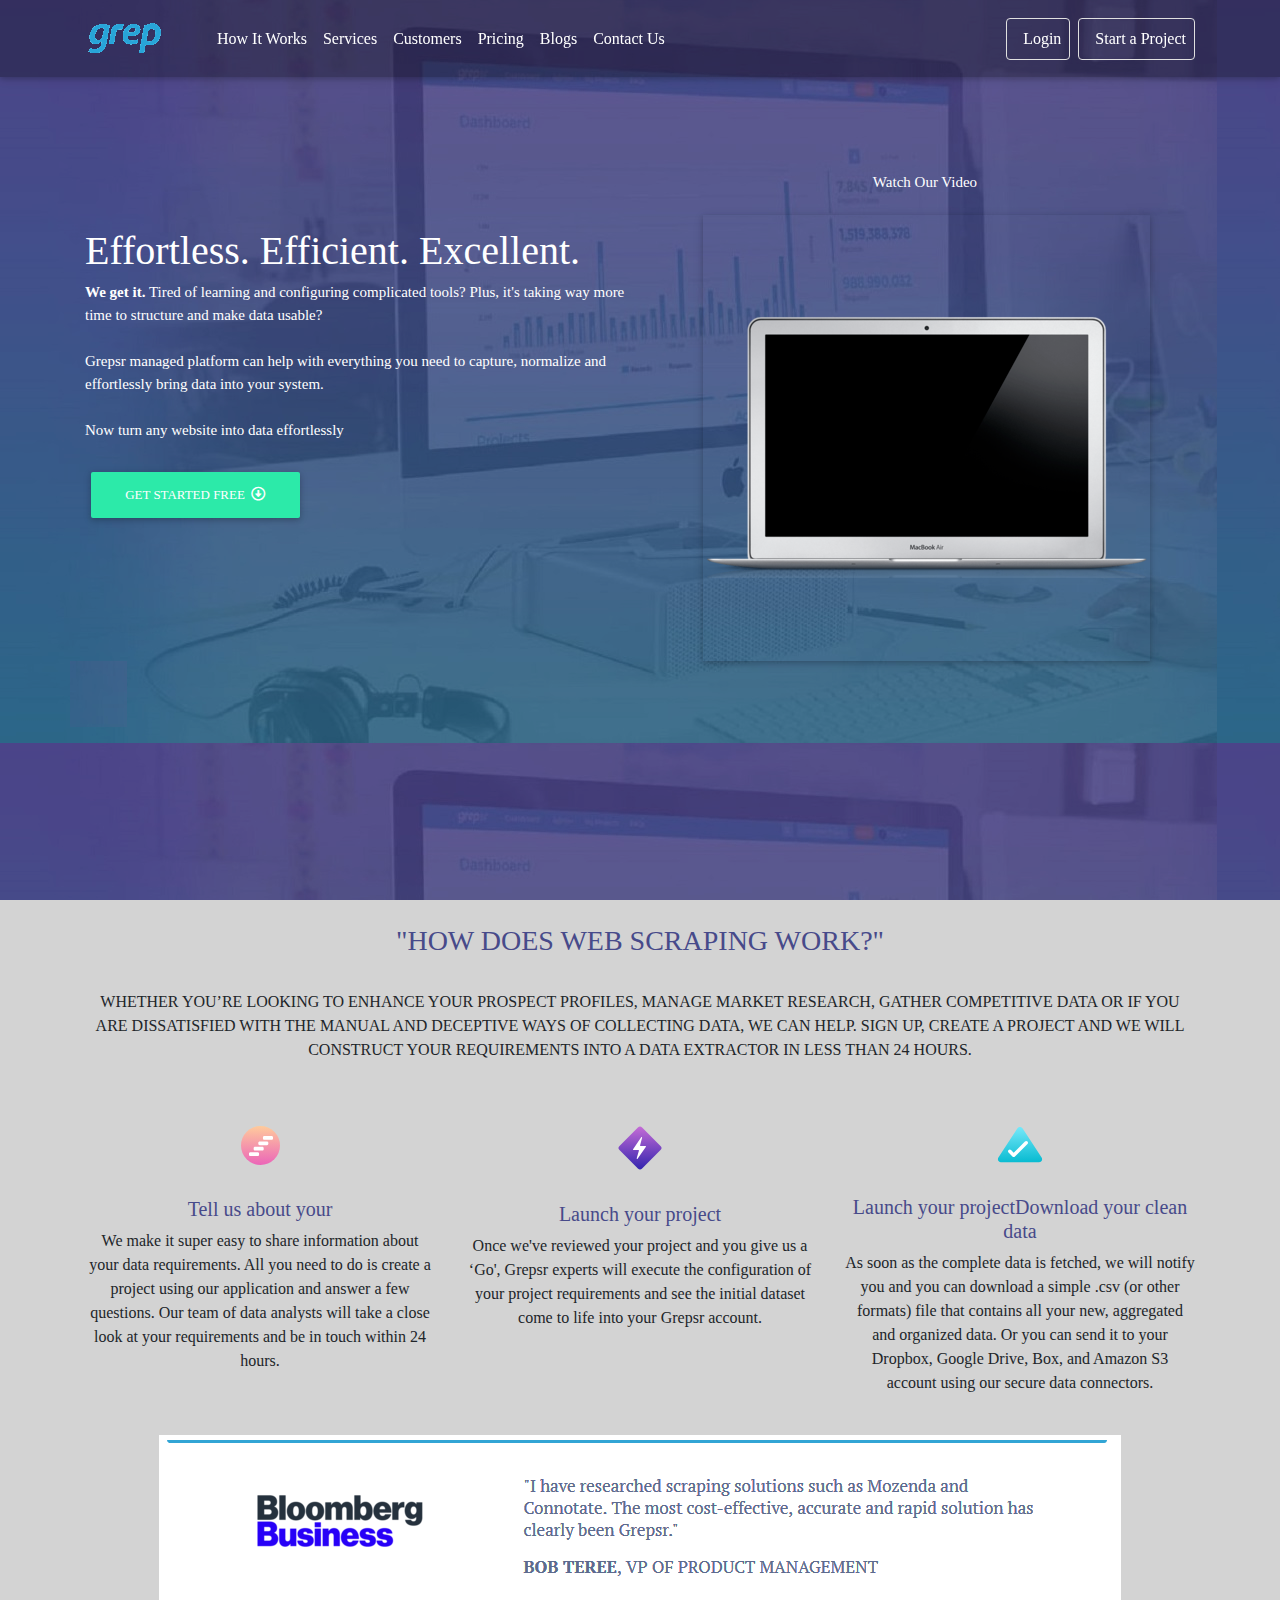
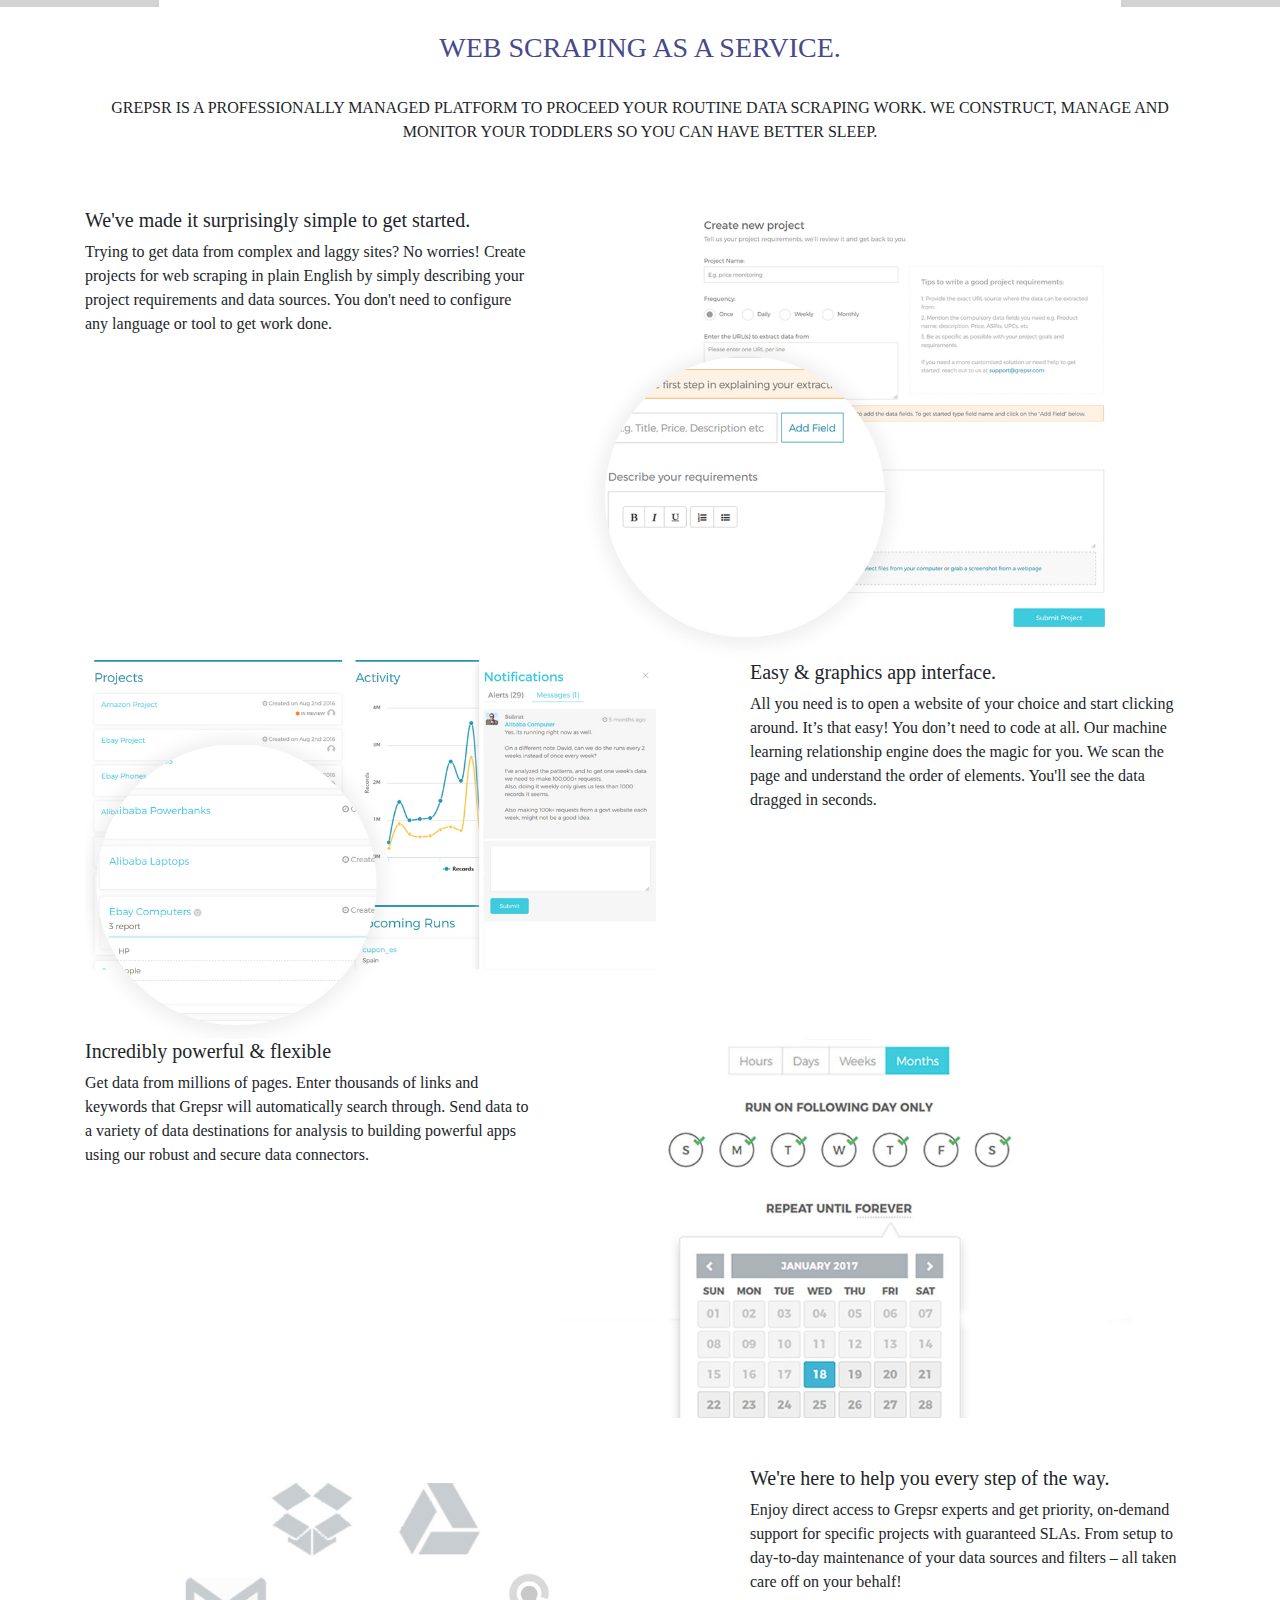
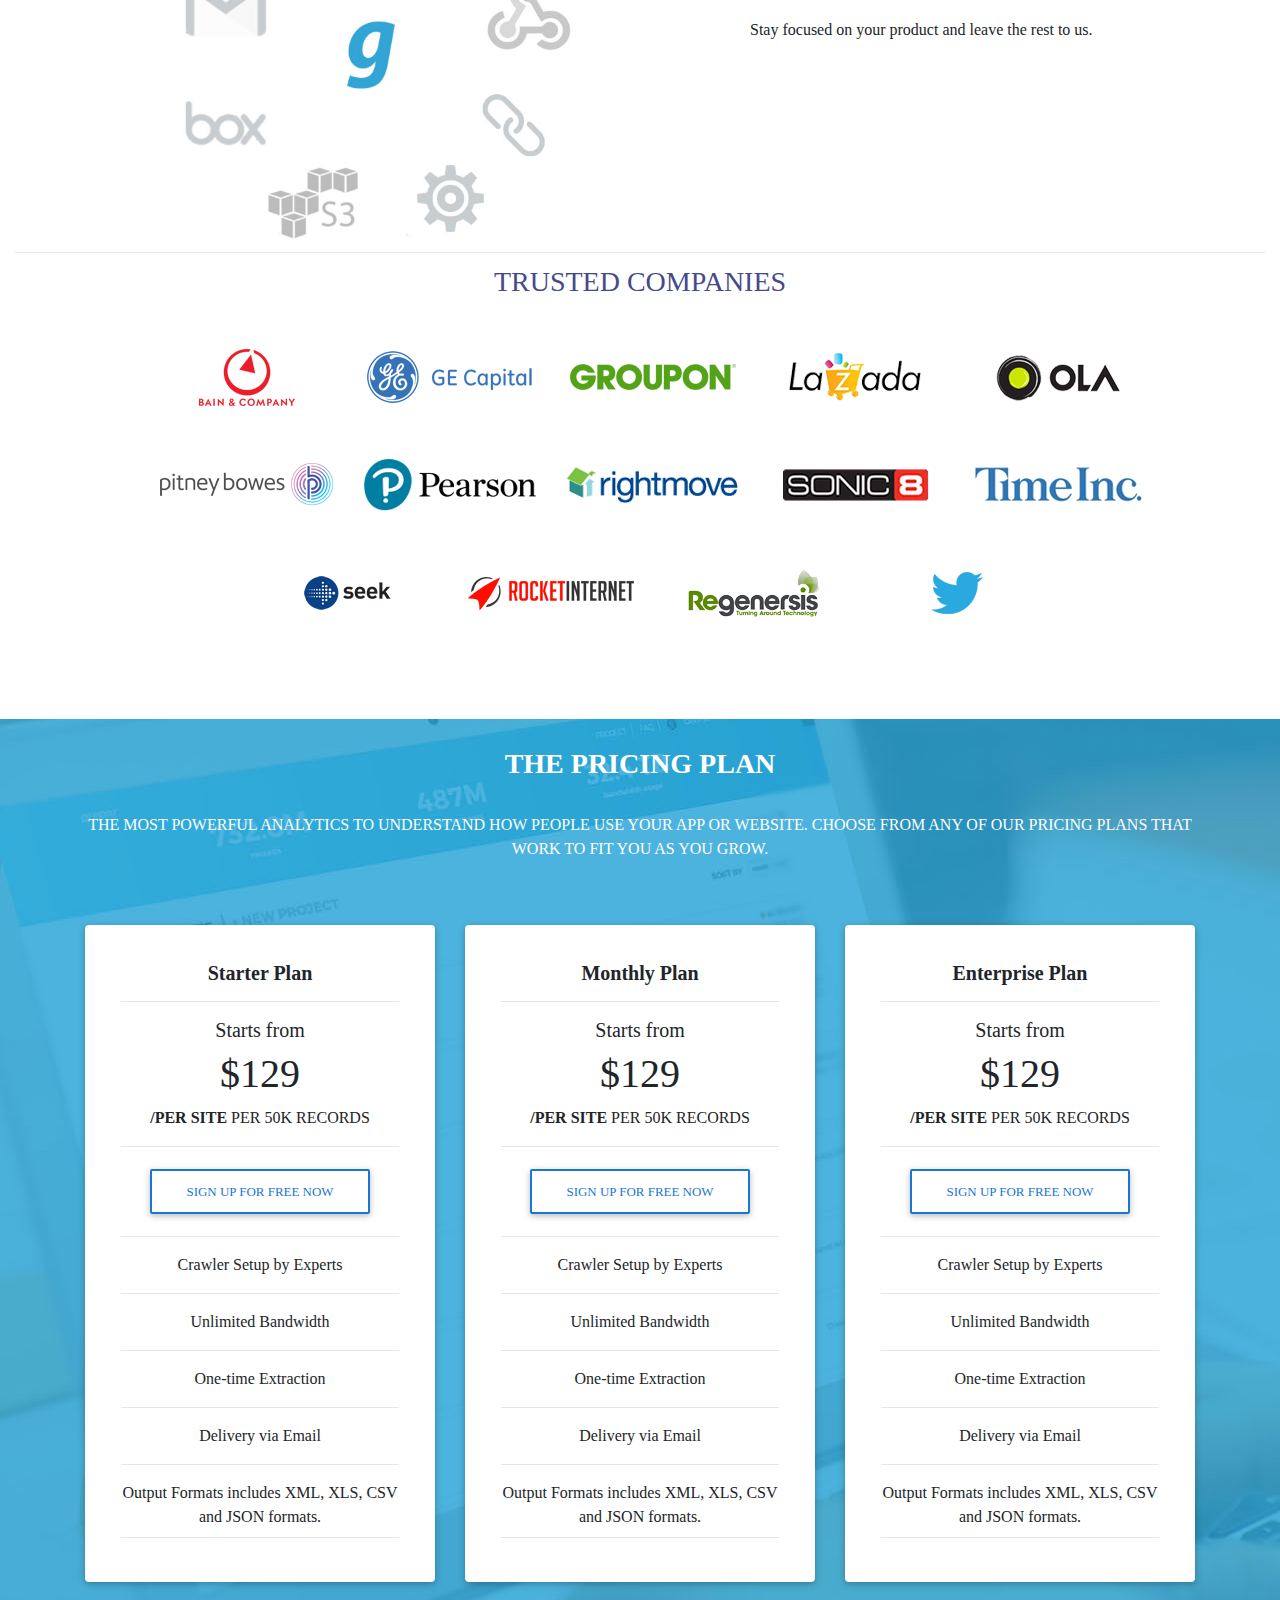
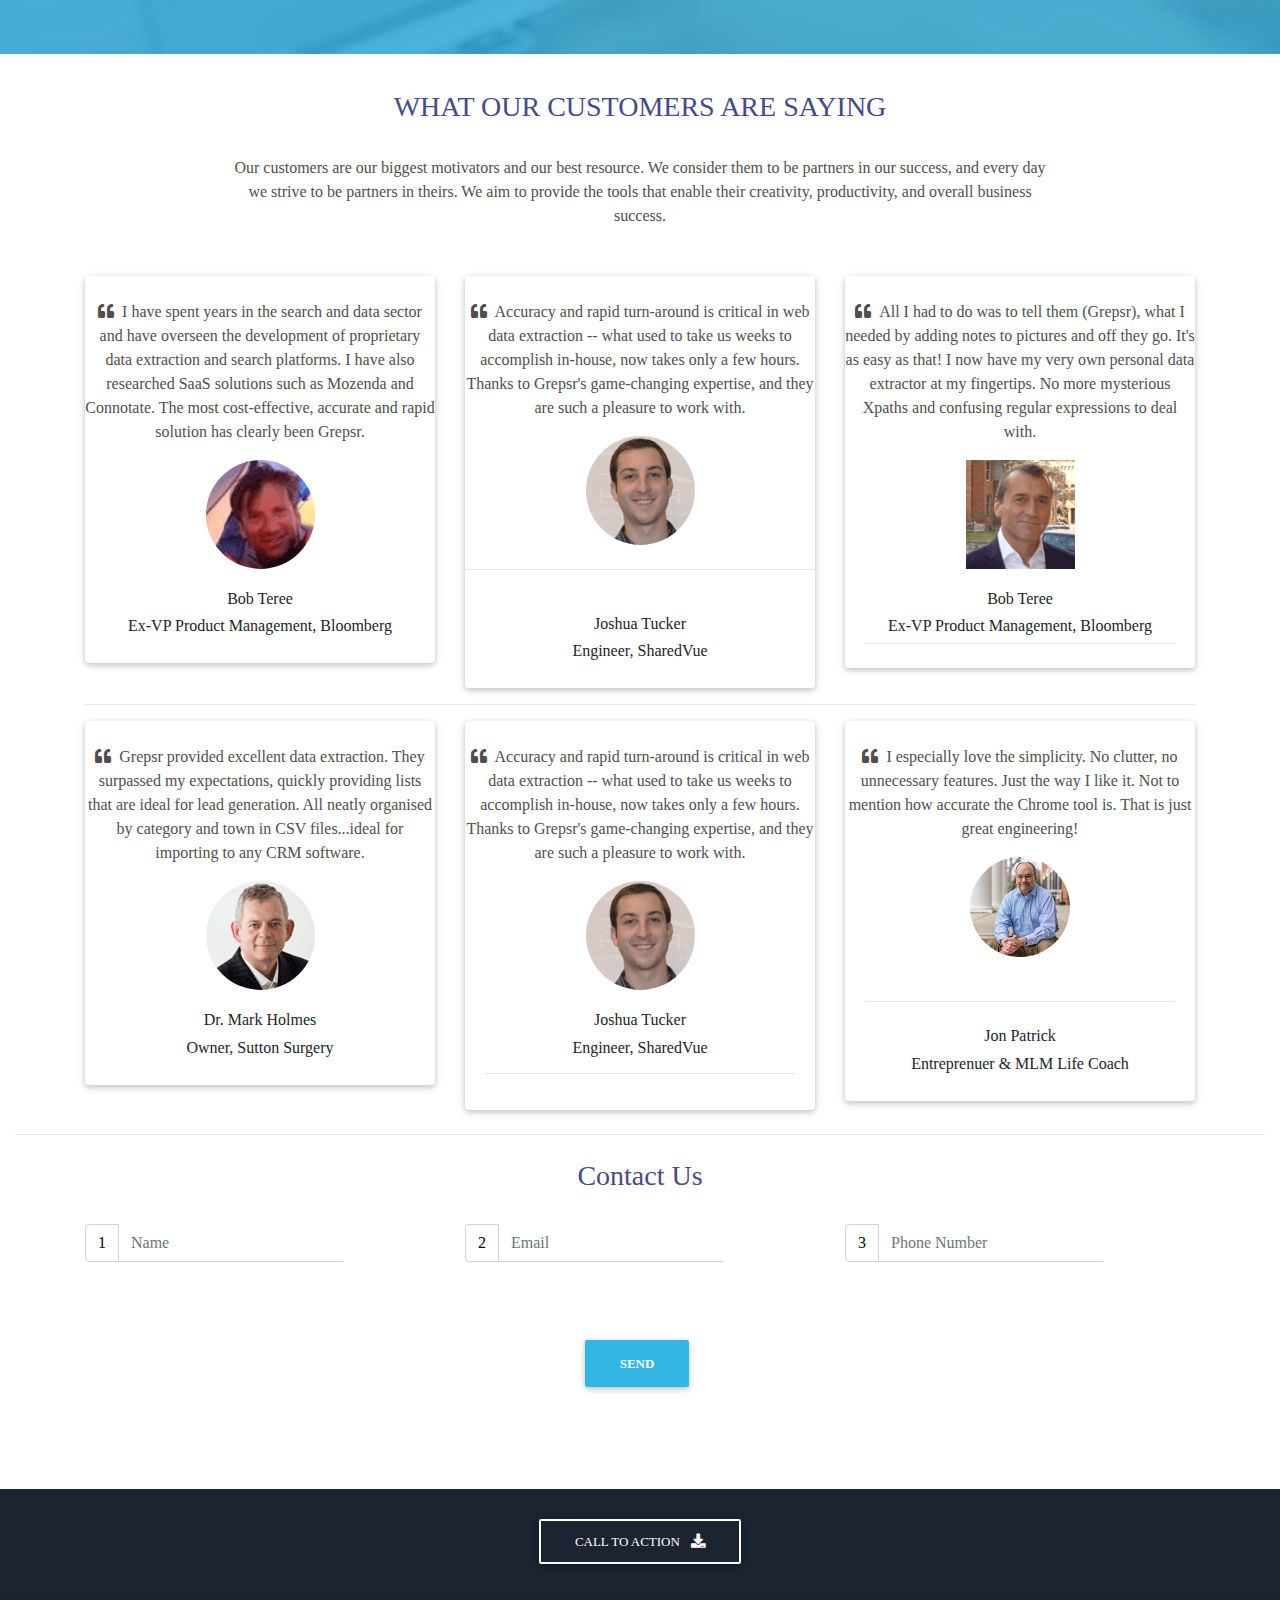
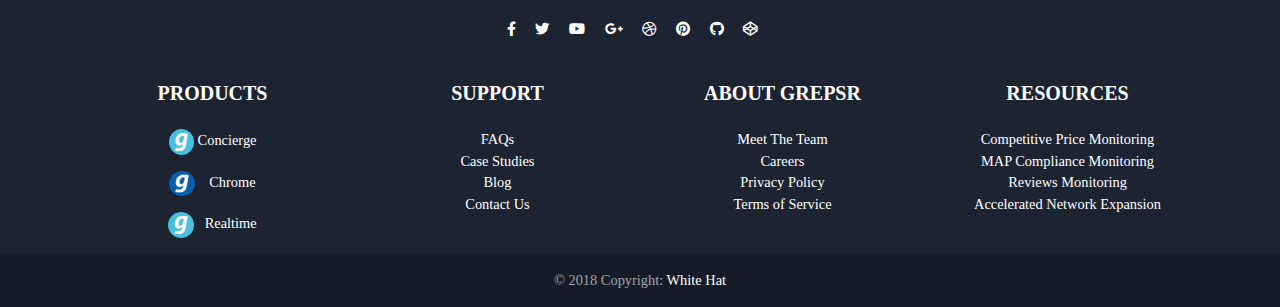
<file: index.html>
<!DOCTYPE html>
<html lang="en">

<head>
  <meta charset="utf-8">
  <meta name="viewport" content="width=device-width, initial-scale=1, shrink-to-fit=no">
  <meta http-equiv="x-ua-compatible" content="ie=edge">
  <title>Grepsr Landing Page</title>
  <!-- Font Awesome -->
  <link rel="stylesheet" href="https://use.fontawesome.com/releases/v5.6.1/css/all.css">
  <!-- Bootstrap core CSS -->
  <link href="css/bootstrap.min.css" rel="stylesheet">
  <!-- Material Design Bootstrap -->
  <link href="css/mdb.min.css" rel="stylesheet">
  <!-- Your custom styles (optional) -->
  <link href="css/style.min.css" rel="stylesheet">
  <link href="css/style.css" rel="stylesheet">
  <link href="scss/style.scss" rel="stylesheet">
  <script src="https://ajax.googleapis.com/ajax/libs/jquery/3.2.1/jquery.min.js"></script>
  <script src="controller/jQueryFunction.js"></script>
</head>

<body>
  <!-- Navbar -->
  <nav class="navbar fixed-top navbar-expand-lg navbar-dark scrolling-navbar">
    <div class="container">

      <!-- Brand -->
      <a class="navbar-brand" href="#" target="_blank">
        <img src="img/grepsr-logo/gre-trans.png" class="img-fluid" alt="">
      </a>

      <!-- Collapse -->
      <button class="navbar-toggler" type="button" data-toggle="collapse" data-target="#navbarSupportedContent"
        aria-controls="navbarSupportedContent" aria-expanded="false" aria-label="Toggle navigation">
        <span class="navbar-toggler-icon"></span>
      </button>

      <!-- Links -->
      <div class="collapse navbar-collapse" id="navbarSupportedContent">

        <!-- Left -->
        <ul class="navbar-nav mr-auto">
          <li class="nav-item">
            <a class="nav-link" href="https://www.grepsr.com/how-it-works/">How It Works
              <span class="sr-only">(current)</span>
            </a>
          </li>
          <li class="nav-item">
            <a class="nav-link" href="https://www.grepsr.com/services/" target="_blank">Services</a>
          </li>
          <li class="nav-item">
            <a class="nav-link" href="https://www.grepsr.com/customers/" target="_blank">Customers</a>
          </li>
          <li class="nav-item">
            <a class="nav-link" href="https://www.grepsr.com/pricing-concierge/" target="_blank">Pricing</a>
          </li>
          <li class="nav-item">
            <a class="nav-link" href="https://www.grepsr.com/blog/" target="_blank">Blogs</a>
          </li>
          <li class="nav-item">
            <a class="nav-link" href="https://www.grepsr.com/contact-us/" target="_blank">Contact Us</a>
          </li>
        </ul>

        <!-- Right -->
        <ul class="navbar-nav nav-flex-icons">
          <li class="nav-item mr-2">
            <a href="https://app.grepsr.com/access/login" class="nav-link border border-light rounded text-center"
              target="_blank">
              <i class="fa fa-sign-in mr-2"></i>Login

            </a>
          </li>
          <li class="nav-item">
            <a href="https://app.grepsr.com/signup2" class="nav-link border border-light rounded text-center" target="_blank">
              <i class="fa fa-sign-in mr-2"></i>Start a Project

            </a>
          </li>
        </ul>
      </div>
    </div>
  </nav>
  <!-- Navbar -->

  <!-- Full Page Intro -->
  <div class="view full-page-intro" id="desktopView" style="background-image:url(img/grepsr-image/home-new.jpg); ">

    <!-- Mask & flexbox options-->
    <div class="mask rgba-black-light d-flex justify-content-center align-items-center">

      <!-- Content -->
      <div class="container">
        <!--Grid row-->
        <div class="row wow fadeIn">
          <!--Grid column-->
          <div class="col-md-6 white-text text-center text-md-left mt-5">

            <!-- <h1 >Web Scraping Service that's Effortless</h1> -->
            <span style="font-size: 40px; font-family: Montserrat; font-weight: 500; font-style: normal; color: rgb(255, 255, 255);">Effortless.
              Efficient. Excellent.</span>

            <p class="mb-4 d-none d-md-block" style="font-size: 15px; font-family: Montserrat; font-weight: 500; font-style: normal; color: rgb(255, 255, 255);">
              <strong>We get it.</strong> Tired of learning and configuring complicated tools? Plus, it's taking way
              more time to structure and make data usable?&nbsp;</span> </p>

            <p class="mb-4 d-none d-md-block" style="font-size: 15px; font-family: Montserrat; font-weight: 500; font-style: normal; color: rgb(255, 255, 255);">
              Grepsr managed platform can help with everything you need to capture, normalize and effortlessly bring
              data into your system.&nbsp;</span> </p>
            <p class="mb-4 d-none d-md-block" style="font-size: 15px; font-family: Montserrat; font-weight: 500; font-style: normal; color: rgb(255, 255, 255);">
              Now turn any website into data effortlessly&nbsp;</span> </p>
            <button type="button" class="btn btn-rounded" style="background-color:#2ceaa9;">GET STARTED FREE &nbsp;<i
                class="far fa-arrow-alt-circle-down"></i></button>
          </div>
          <!--Grid column-->
          <div class="col-lg-6 col-md-12" id="desktopView">
            <p class="h5 text-center mb-4" style="font-size: 15px; font-family: Montserrat; font-weight: 500; font-style: normal; color: rgb(255, 255, 255);">Watch
              Our Video</p>
            <a><img class="img-fluid z-depth-1 ml-5" src="img/grepsr-image/4cfe30f8-laptop-no-background_0cg0cf0cf0ce000000.png"
                alt="video" data-toggle="modal" data-target="#modal6"></a>
          </div>
          <div>
            <img src="img/grepsr-image/spacing3.PNG" alt="">
          </div>
        </div>
      </div>
    </div>

    <!-- Content -->
  </div>
  <!-- Mask & flexbox options-->
  </div>
  <div class="" id="mobileView" style="background-image:url(img/grepsr-image/home-new.jpg); ">

    <!-- Mask & flexbox options-->
    <div class="mask rgba-black-light d-flex justify-content-center align-items-center">

      <!-- Content -->
      <div class="container">
        <!--Grid row-->
        <div class="row wow fadeIn">
          <!--Grid column-->
          <div class="col-md-6 white-text text-center text-md-left mt-5">
            <div>
              <img src="img/grepsr-image/spacing2.PNG" alt="">
            </div>
            <!-- <h1 >Web Scraping Service that's Effortless</h1> -->
            <span style="font-size: 40px; font-family: Montserrat; font-weight: 500; font-style: normal; color: rgb(255, 255, 255);">Effortless.
              Efficient. Excellent.</span>

            <p class="mb-4 d-none d-md-block" style="font-size: 15px; font-family: Montserrat; font-weight: 500; font-style: normal; color: rgb(255, 255, 255);">
              <strong>We get it.</strong> Tired of learning and configuring complicated tools? Plus, it's taking way
              more time to structure and make data usable?&nbsp;</span> </p>

            <p class="mb-4 d-none d-md-block" style="font-size: 15px; font-family: Montserrat; font-weight: 500; font-style: normal; color: rgb(255, 255, 255);">
              Grepsr managed platform can help with everything you need to capture, normalize and effortlessly bring
              data into your system.&nbsp;</span> </p>
            <p class="mb-4 d-none d-md-block" style="font-size: 15px; font-family: Montserrat; font-weight: 500; font-style: normal; color: rgb(255, 255, 255);">
              Now turn any website into data effortlessly&nbsp;</span> </p>
            <button type="button" class="btn btn-rounded" style="background-color:#2ceaa9;">GET STARTED FREE &nbsp;<i
                class="far fa-arrow-alt-circle-down"></i></button>
          </div>
          <!--Grid column-->
          <div class="col-lg-6 col-md-12">
            <p class="h5 text-center mb-4">Watch Our Video</p>
            <div class="embed-responsive embed-responsive-16by9">
              <iframe class="embed-responsive-item" src="https://www.youtube.com/embed/cXTThxoywNQ" allowfullscreen></iframe>
            </div>
          </div>
          <div class="mt-5">
            <img src="img/grepsr-image/spacing3.PNG" alt="">
          </div>
        </div>
      </div>

      <!-- Content -->
    </div>
    <!-- Mask & flexbox options-->
  </div>
  <!-- Full Page Intro -->

  <!--Main layout-->
  <main>
    <!--First container starts -->
    <div class="container-fluid" style="background-color: #d3d3d3">
      <!--Section: Main features & Quick Start-->
      <!--First Section Starts -->
      <section class="container">
        <div class="container-fluid d-flex align-items-center justify-content-center h-45">
          <div class="row d-flex justify-content-center text-center mt-4">
            <div class="col-md-16">
              <h3 class="text-center text-uppercasess spacing wow fadeIn" data-wow-delay="0.2s" style="visibility: visible; animation-name: fadeIn; animation-delay: 0.2s; color:#474a8a !important;">
                <b>"HOW DOES WEB SCRAPING WORK?"</b>
              </h3>
              <p class="text-center text-uppercase spacing my-3 py-3 wow fadeIn" data-wow-delay="0.2s" style="visibility: visible; animation-name: fadeIn; animation-delay: 0.2s;">
                Whether you’re looking to enhance your prospect profiles, manage market research, gather competitive
                data or if you are dissatisfied with the manual and deceptive ways of collecting data, we can help.
                Sign up, create a project and we will construct your requirements into a data extractor in less than 24
                hours.
              </p>

              <!--First row-->
              <div class="row features wow fadeIn mt-5" data-wow-delay="0.2s" style="visibility: visible; animation-name: fadeIn; animation-delay: 0.2s;">

                <div class="col-lg-4 text-center">
                  <div class="icon-area">
                    <div class="circle-icon">
                      <img src="img/grepsr-icon/o-saas-benefit-icon-01.original.svg" alt="">
                    </div>
                    <br>
                    <h5 class=" mt-2" style="color:#474a8a !important;"><b>Tell us about your </b></h5>
                    <div class="mt-1">
                      <p class="">We make it super easy to share information about your data requirements. All you
                        need to do is create a project using our application and answer a few questions.
                        Our team of data analysts will take a close look at your requirements and be in touch within 24
                        hours.
                      </p>
                    </div>
                  </div>
                </div>

                <div class="col-lg-4 text-center">
                  <div class="icon-area">
                    <div class="circle-icon">
                      <img src="img/grepsr-icon/o-saas-benefit-icon-02.original.svg" alt="">
                    </div>
                    <br>
                    <h5 class="mt-2" style="color:#474a8a !important;"><b>Launch your project</b></h5>
                    <div class="mt-1">
                      <p class="">Once we've reviewed your project and you give us a ‘Go', Grepsr experts will
                        execute the configuration of your project requirements and see the initial dataset come to life
                        into your Grepsr account.</p>
                    </div>
                  </div>
                </div>

                <div class="col-lg-4 text-center mb-4">
                  <div class="icon-area">
                    <div class="circle-icon">
                      <img src="img/grepsr-icon/o-saas-benefit-icon-03.original.svg" alt="">
                    </div>
                    <br>
                    <h5 class="mt-2" style="color:#474a8a !important;"><b>Launch your projectDownload your clean data</b></h5>
                    <div class="mt-1">
                      <p class="">As soon as the complete data is fetched, we will notify you and you can download
                        a simple .csv (or other formats) file that contains all your new, aggregated and organized
                        data. Or you can send it to your Dropbox, Google Drive, Box, and Amazon S3 account using our
                        secure data connectors.</p>
                    </div>
                  </div>
                </div>
                <div class="container-fluid d-flex align-items-center justify-content-center h-45">
                  <div class="row d-flex justify-content-center text-center">
                    <img class="img-fluid" src="img/grepsr-image/bloomberg.PNG" alt="bloomberg">
                  </div>
                </div>
              </div>
              <!--/First row-->
            </div>
          </div>
        </div>
      </section>
    </div>
    <!--First container Ends -->

    <!--Second container Starts -->


    <!--Modal: Name For Video Pops up-->
    <div class="modal fade" id="modal6" tabindex="-1" role="dialog" aria-labelledby="myModalLabel" aria-hidden="true">
      <div class="modal-dialog modal-lg" role="document">
        <!--Content-->
        <div class="modal-content">

          <!--Body-->
          <div class="modal-body mb-0 p-0">
            <div class="embed-responsive embed-responsive-16by9 z-depth-1-half">
              <iframe class="embed-responsive-item" src="https://www.youtube.com/embed/wTcNtgA6gHs" allowfullscreen></iframe>
            </div>
          </div>

          <!--Footer-->
          <div class="modal-footer justify-content-center">
            <span class="mr-4">Spread the word!</span>
            <a type="button" class="btn-floating btn-sm btn-fb"><i class="fab fa-facebook-f"></i></a>
            <!--Twitter-->
            <a type="button" class="btn-floating btn-sm btn-tw"><i class="fab fa-twitter"></i></a>
            <!--Google +-->
            <a type="button" class="btn-floating btn-sm btn-gplus"><i class="fab fa-google-plus-g"></i></a>
            <!--Linkedin-->
            <a type="button" class="btn-floating btn-sm btn-ins"><i class="fab fa-linkedin-in"></i></a>
            <button type="button" class="btn btn-outline-primary btn-rounded btn-md ml-4" data-dismiss="modal">Close</button>
          </div>
        </div>
        <!--/.Content-->
      </div>
    </div>
    <!--Modal:  Name For Video Pops up Ends-->

    <!-- Grid row -->
    <!--Second container Ends -->

    <div class="container-fluid">
      <!--Second  Section Starts -->
      <!-- <section id="testimonials" class="section mb-5 pb-4"> -->
      <section id="desktopView" class="container">
        <h3 class="text-center text-uppercase spacing wow py-4 fadeIn" data-wow-delay="0.2s" style="visibility: visible; animation-name: fadeIn; animation-delay: 0.2s; color:#474a8a !important;">
          <b>Web Scraping as a Service.</b>
        </h3>
        <!--Section description-->
        <p class="text-center text-uppercase mb-5 pb-3 wow fadeIn" data-wow-delay="0.2s" style="visibility: visible; animation-name: fadeIn; animation-delay: 0.2s;">Grepsr
          is a professionally managed platform to proceed your routine data scraping work. We construct, manage and
          monitor your toddlers so you can have better sleep.
        </p>
        <div class="mask d-flex justify-content-center align-items-center">
          <!--Grid row-->
          <div class="row wow fadeIn">
            <!--Grid column-->
            <div class="col-md-5 mb-4 text-center text-md-left">

              <h5><strong>We've made it surprisingly simple to get started.</strong> </h5>
              <p class="mb-4 d-none d-md-block">Trying to get data from complex and laggy sites? No worries! Create
                projects for web scraping in plain English by simply describing your project requirements and data
                sources. You don't need to configure any language or tool to get work done.
            </div>
            <!--Grid column-->
            <div class="col-md-7">
              <img src="img/grepsr-service-image/feat1.jpg" alt="" style="max-width: 90%;">
            </div>
          </div>

          <!-- Content -->
        </div>
        <div class="mask d-flex justify-content-center align-items-center">
          <!--Grid row-->
          <div class="row wow fadeIn">
            <!--Grid column-->
            <div class="col-md-7">
              <img src="img/grepsr-service-image/feat2.jpg" alt="" style="max-width: 90%;">
            </div>
            <div class="col-md-5 mb-4 text-center text-md-left">

              <h5><b>Easy & graphics app interface.</b> </h5>
              <p class="mb-4 d-none d-md-block">All you need is to open a website of your choice and start clicking
                around. It’s that easy! You don’t need to code at all. Our machine learning relationship engine does
                the magic for you. We scan the page and understand the order of elements. You'll see the data dragged
                in seconds.</p>
            </div>
            <!--Grid column-->

          </div>

          <!-- Content -->
        </div>
        <div class="mask d-flex justify-content-center align-items-center">
          <!--Grid row-->
          <div class="row wow fadeIn">
            <!--Grid column-->
            <div class="col-md-5 mb-4 text-center text-md-left">

              <h5><b>Incredibly powerful & flexible</b></h5>
              <p class="mb-4 d-none d-md-block">Get data from millions of pages. Enter thousands of links and keywords
                that Grepsr will automatically search through. Send data to a variety of data destinations for analysis
                to building powerful apps using our robust and secure data connectors.</p>
            </div>
            <!--Grid column-->
            <div class="col-md-7">
              <img src="img/grepsr-service-image/scheduling.jpg" alt="" style="max-width: 90%;">
            </div>
          </div>

          <!-- Content -->
        </div>
        <div class="mb-5"></div>
        <div class="mask d-flex justify-content-center align-items-center">
          <!--Grid row-->
          <div class="row wow fadeIn">
            <!--Grid column-->
            <div class="col-md-7">
              <img src="img/grepsr-service-image/data-delivery.jpg" alt="" style="max-width: 90%;">
            </div>
            <div class="col-md-5 mb-4 text-center text-md-left">

              <h5><b>We're here to help you every step of the way.
                </b> </h5>
              <p class="mb-4 d-none d-md-block">Enjoy direct access to Grepsr experts and get priority, on-demand
                support for specific projects with guaranteed SLAs. From setup to day-to-day maintenance of your data
                sources and filters – all taken care off on your behalf! </p>
              <p class="mb-4 d-none d-md-block">Stay focused on your product and leave the rest to us.</p>
            </div>
            <!--Grid column-->

          </div>

          <!-- Content -->
        </div>
      </section>

      <section id="mobileView" class="container">
        <h3 class="text-center text-uppercase spacing wow py-4 fadeIn" data-wow-delay="0.2s" style="visibility: visible; animation-name: fadeIn; animation-delay: 0.2s; color:#474a8a !important;">
          <b>Web Scraping as a Service.</b>
        </h3>
        <!--Section description-->
        <p class="text-center text-uppercase mb-5 pb-3 wow fadeIn" data-wow-delay="0.2s" style="visibility: visible; animation-name: fadeIn; animation-delay: 0.2s;">Grepsr
          is a professionally managed platform to proceed your routine data scraping work. We construct, manage and
          monitor your toddlers so you can have better sleep.
        </p>
        <div class="mask d-flex justify-content-center align-items-center">
          <!--Grid row-->
          <div class="row wow fadeIn">
            <!--Grid column-->
            <div class="mb-4 text-center">
              <!--Grid column-->
              <div class="col-md-7">
                <img src="img/grepsr-service-image/feat1.jpg" alt="" style="max-width: 90%;">
              </div>
              <h5><strong>We've made it surprisingly simple to get started.</strong> </h5>
              <p>Trying to get data from complex and laggy sites? No worries! Create projects for web scraping in plain
                English by simply describing your project requirements and data sources. You don't need to configure
                any language or tool to get work done.
            </div>
          </div>

          <!-- Content -->
        </div>
        <div class="mask d-flex justify-content-center align-items-center">
          <!--Grid row-->
          <div class="row wow fadeIn">
            <!--Grid column-->
            <div class="col-md-7">
              <img src="img/grepsr-service-image/feat2.jpg" alt="" style="max-width: 90%;">
            </div>
            <div class="mb-4 text-center">

              <h5><b>Easy & graphics app interface.</b> </h5>
              <p>All you need is to open a website of your choice and start clicking around. It’s that easy! You don’t
                need to code at all. Our machine learning relationship engine does the magic for you. We scan the page
                and understand the order of elements. You'll see the data dragged in seconds.</p>
            </div>
            <!--Grid column-->

          </div>

          <!-- Content -->
        </div>
        <div class="mask d-flex justify-content-center align-items-center">
          <!--Grid row-->
          <div class="row wow fadeIn">
            <!--Grid column-->
            <div class="mb-4 text-center">
              <div class="col-md-7">
                <img src="img/grepsr-service-image/scheduling.jpg" alt="" style="max-width: 90%;">
              </div>
              <h5><b>Incredibly powerful & flexible</b></h5>
              <p>Get data from millions of pages. Enter thousands of links and keywords that Grepsr will automatically
                search through. Send data to a variety of data destinations for analysis to building powerful apps
                using our robust and secure data connectors.</p>
            </div>
            <!--Grid column-->

          </div>

          <!-- Content -->
        </div>
        <div class="mb-5"></div>
        <div class="mask d-flex justify-content-center align-items-center">
          <!--Grid row-->
          <div class="row wow fadeIn">
            <!--Grid column-->
            <div class="col-md-7">
              <img src="img/grepsr-service-image/data-delivery.jpg" alt="" style="max-width: 90%;">
            </div>
            <div class="mb-4 text-center">

              <h5><b>We're here to help you every step of the way.
                </b> </h5>
              <p>Enjoy direct access to Grepsr experts and get priority, on-demand support for specific projects with
                guaranteed SLAs. From setup to day-to-day maintenance of your data sources and filters – all taken care
                off on your behalf! </p>
              <p>Stay focused on your product and leave the rest to us.</p>
            </div>
            <!--Grid column-->

          </div>

          <!-- Content -->
        </div>
      </section>
    </div>
    <!--Fourth container Starts -->
    <div class="container-fluid">
      <!--Section: Main info-->
      <hr class="my-2">
      <section class="pb-5 pt-1 wow fadeIn container">
        <div class="row justify-content-center align-items-center">
          <!-- <div>
            <img src="img/grepsr-image/spacing.PNG" alt="">
          </div> -->
          <!--Grid column-->
          <!-- <div class="">
            <h3 class="font-weight-bold text-uppercase" style="color:#474a8a !important;"></h3>
          </div> -->
          <div class="container-fluid d-flex align-items-center justify-content-center h-45">
            <div class="row d-flex justify-content-center text-center">
              <div class="col-md-16">
                <h3 class="text-center dark-grey-text text-uppercase spacing wow fadeIn" data-wow-delay="0.2s" style="visibility: visible; animation-name: fadeIn; animation-delay: 0.2s; color:#474a8a !important;">
                  <b>Trusted Companies</b>
                </h3>
                <div class="mt-5">
                  <img src="img/grepsr-trusted-companies/logo-c-bain.png" class="ml-4" alt="">
                  <img src="img/grepsr-trusted-companies/logo-c-ge.png" class="ml-4" alt="">
                  <img src="img/grepsr-trusted-companies/logo-c-groupon.png" class="ml-4" alt="">
                  <img src="img/grepsr-trusted-companies/logo-c-lazada.png" class="ml-4" alt="">
                  <img src="img/grepsr-trusted-companies/logo-c-ola.png" class="ml-4" alt="">
                </div>
                <div class="mt-5">
                  <img src="img/grepsr-trusted-companies/logo-c-pb.png" class="ml-4" alt="">
                  <img src="img/grepsr-trusted-companies/logo-c-pearson.png" class="ml-4" alt="">
                  <img src="img/grepsr-trusted-companies/logo-c-rightmove.png" class="ml-4" alt="">
                  <img src="img/grepsr-trusted-companies/logo-c-sonic.png" class="ml-4" alt="">
                  <img src="img/grepsr-trusted-companies/logo-c-time.png" class="ml-4" alt="">
                </div>
                <div class="mt-5">
                  <img src="img/grepsr-trusted-companies/logo-c-seek.png" class="ml-4" alt="">
                  <img src="img/grepsr-trusted-companies/logo-c-rocket-internet.png" class="ml-4" alt="">
                  <img src="img/grepsr-trusted-companies/logo-c-regenersis.png" class="ml-4" alt="">
                  <img src="img/grepsr-trusted-companies/logo-c-twitter.png" class="ml-4" alt="">
                </div>
              </div>
            </div>
          </div>
          <div>
            <img src="img/grepsr-image/spacing.PNG" alt="">
          </div>
      </section>
    </div>
    <!--Fourth container Ends -->

    <!--Fifth container Starts -->
    <div class="container-fluid" style="background-image: url(img/grepsr-image/pricing-bg.jpg)">
      <!--Fourth  Section Starts -->
      <section id="pricing" class="section pb-5 pt-1 container">

        <!--Secion heading-->
        <h3 class="text-center text-white text-uppercase font-weight-bold spacing wow py-4 fadeIn" data-wow-delay="0.2s"
          style="visibility: visible; animation-name: fadeIn; animation-delay: 0.2s;">
          The Pricing Plan
        </h3>
        <!--Section description-->
        <p class="text-center text-uppercase text-white mb-5 pb-3 wow fadeIn" data-wow-delay="0.2s" style="visibility: visible; animation-name: fadeIn; animation-delay: 0.2s;">
          The most powerful analytics to understand how people use your app or website. Choose from any of our pricing
          plans that work to fit you as you grow.
        </p>
        <!--Grid row-->
        <div class="row">
          <!--Grid column-->
          <div class="col-lg-4 col-md-12 mb-4">

            <!-- Card -->
            <div class="card card-image">

              <!--Pricing card-->
              <div class="text-center pricing-card d-flex align-items-center py-3 px-3">

                <!--Content-->
                <div class="card-body">
                  <h5 class="font-weight-bold">Starter Plan</h5>
                  <hr class="my-3">
                  <h5>Starts from</h5>
                  <!--Price-->
                  <div class="price-tag">
                    <div class="price">
                      <h1>$129</h1>
                    </div><strong>/PER SITE</strong>
                    <span>PER 50K RECORDS</span>
                  </div>
                  <hr class="my-3">
                  <a class="btn btn-outline-blue">SIGN UP FOR FREE NOW</a>
                  <hr class="my-3">
                  Crawler Setup by Experts
                  <hr class="my-3">
                  Unlimited Bandwidth
                  <hr class="my-3">
                  One-time Extraction
                  <hr class="my-3">
                  Delivery via Email
                  <hr class="my-3">
                  Output Formats includes XML, XLS, CSV and JSON formats.
                  <hr class="my-2">

                </div>

              </div>
              <!--Pricing card-->
            </div>
          </div>
          <!--Grid column-->

          <!--Grid column-->
          <div class="col-lg-4 col-md-12 mb-4">

            <!-- Card -->
            <div class="card card-image">

              <!--Pricing card-->
              <div class="text-center pricing-card d-flex align-items-center py-3 px-3">

                <!--Content-->
                <div class="card-body">
                  <h5 class="font-weight-bold">Monthly Plan</h5>
                  <hr class="my-3">
                  <h5>Starts from</h5>
                  <!--Price-->
                  <div class="price-tag">
                    <div class="price">
                      <h1>$129</h1>
                    </div><strong>/PER SITE</strong>
                    <span>PER 50K RECORDS</span>
                  </div>
                  <hr class="my-3">
                  <a class="btn btn-outline-blue">SIGN UP FOR FREE NOW</a>
                  <hr class="my-3">
                  Crawler Setup by Experts
                  <hr class="my-3">
                  Unlimited Bandwidth
                  <hr class="my-3">
                  One-time Extraction
                  <hr class="my-3">
                  Delivery via Email
                  <hr class="my-3">
                  Output Formats includes XML, XLS, CSV and JSON formats.
                  <hr class="my-2">

                </div>

              </div>
              <!--Pricing card-->
            </div>
          </div>
          <!--Grid column-->

          <!--Grid column-->
          <div class="col-lg-4 col-md-12 mb-4">
            <!-- Card -->
            <div class="card card-image">

              <!--Pricing card-->
              <div class="text-center pricing-card d-flex align-items-center py-3 px-3">

                <!--Content-->
                <div class="card-body">
                  <h5 class="font-weight-bold">Enterprise Plan</h5>
                  <hr class="my-3">
                  <h5>Starts from</h5>
                  <!--Price-->
                  <div class="price-tag">
                    <div class="price">
                      <h1>$129</h1>
                    </div><strong>/PER SITE</strong>
                    <span>PER 50K RECORDS</span>
                  </div>
                  <hr class="my-3">
                  <a class="btn btn-outline-blue">SIGN UP FOR FREE NOW</a>
                  <hr class="my-3">
                  Crawler Setup by Experts
                  <hr class="my-3">
                  Unlimited Bandwidth
                  <hr class="my-3">
                  One-time Extraction
                  <hr class="my-3">
                  Delivery via Email
                  <hr class="my-3">
                  Output Formats includes XML, XLS, CSV and JSON formats.
                  <hr class="my-2">

                </div>

              </div>
              <!--Pricing card-->
            </div>
          </div>
          <!--Grid column-->

        </div>

      </section>
    </div>
    <!--Fifith container Ends -->

    <div class="container-fluid">
      <!--Fourth  Section Starts -->
      <section id="pricing" class="section pb-3 pt-1 container">
        <!-- Section: Testimonials -->
        <section class="text-center">

          <!-- Section heading -->
          <h3 class="text-center text-uppercase spacing my-2 py-4 wow fadeIn" data-wow-delay="0.2s" style="visibility: visible; animation-name: fadeIn; animation-delay: 0.2s; color:#474a8a !important;">
            <b>What our customers are saying</b>
          </h3>
          <!-- Section description -->
          <p class="dark-grey-text w-responsive mx-auto mb-5">Our customers are our biggest motivators and our best
            resource. We consider them to be partners in our success, and every day we strive to be partners in theirs.
            We aim to provide the tools that enable their creativity, productivity, and overall business success.</p>

          <!-- Grid row -->
          <div class="row">
            <!--Grid column-->
            <div class="col-lg-4 col-md-6 mb-md-0 mb-4">
              <!--Card-->
              <div class="card testimonial-card">
                <!--Background color-->
                <div class="card-up blue-gradient">
                </div>
                <p class="dark-grey-text mt-4"><i class="fas fa-quote-left pr-2"></i>I have spent years in the search
                  and data sector and have overseen the development of proprietary data extraction and search
                  platforms. I have also researched SaaS solutions such as Mozenda and Connotate. The most
                  cost-effective, accurate and rapid solution has clearly been Grepsr.</p>
                <!--Avatar-->
                <div class="avatar mx-auto white">
                  <img src="img/grepsr-customer/customer1.png" class="rounded-circle img-fluid">
                </div>
                <div class="card-body">
                  <!--Name-->
                  <h6>Bob Teree</h6>
                  <h6> Ex-VP Product Management, Bloomberg</h6>
                  <!--Quotation-->
                </div>
              </div>
              <!--Card-->
            </div>
            <!--Grid column-->

            <!--Grid column-->
            <div class="col-lg-4 col-md-6 mb-md-0 mb-4">
              <!--Card-->
              <div class="card testimonial-card">
                <!--Background color-->
                <div class="card-up blue-gradient">
                </div>
                <p class="dark-grey-text mt-4"><i class="fas fa-quote-left pr-2"></i>Accuracy and rapid turn-around is
                  critical in web data extraction -- what used to take us weeks to accomplish in-house, now takes only
                  a few hours. Thanks to Grepsr's game-changing expertise, and they are such a pleasure to work with.</p>
                <!--Avatar-->
                <div class="avatar mx-auto white">
                  <img src="img/grepsr-customer/customer2.png" class="rounded-circle img-fluid">
                </div>
                <hr class="my-4">
                <div class="card-body">
                  <!--Name-->
                  <h6>Joshua Tucker</h6>
                  <h6> Engineer, SharedVue</h6>
                  <!--Quotation-->
                </div>
              </div>
              <!--Card-->
            </div>
            <!--Grid column-->


            <!--Grid column-->
            <div class="col-lg-4 col-md-6 mb-md-0 mb-4">
              <!--Card-->
              <div class="card testimonial-card">
                <!--Background color-->
                <div class="card-up blue-gradient">
                </div>
                <p class="dark-grey-text mt-4"><i class="fas fa-quote-left pr-2"></i>All I had to do was to tell them
                  (Grepsr), what I needed by adding notes to pictures and off they go. It's as easy as that! I now have
                  my very own personal data extractor at my fingertips. No more mysterious Xpaths and confusing regular
                  expressions to deal with.</p>
                <!--Avatar-->
                <div class="avatar mx-auto white">
                  <img src="img/grepsr-customer/customer3.png" rounded-circle img-fluid">
                </div>
                <div class="card-body">
                  <!--Name-->
                  <h6>Bob Teree</h6>
                  <h6> Ex-VP Product Management, Bloomberg</h6>
                  <hr class="my-1">
                  <!--Quotation-->
                </div>
              </div>
              <!--Card-->
            </div>
            <!--Grid column-->
          </div>
          <!-- Grid row -->
        </section>
        <hr class="my-3">
        <section class="text-center">
          <!-- Grid row -->
          <div class="row">
            <!--Grid column-->
            <div class="col-lg-4 col-md-6 mb-md-0 mb-4">
              <!--Card-->
              <div class="card testimonial-card">
                <!--Background color-->
                <div class="card-up blue-gradient">
                </div>
                <p class="dark-grey-text mt-4"><i class="fas fa-quote-left pr-2"></i>Grepsr provided excellent data
                  extraction. They surpassed my expectations, quickly providing lists that are ideal for lead
                  generation. All neatly organised by category and town in CSV files...ideal for importing to any CRM
                  software.</p>
                <!--Avatar-->
                <div class="avatar mx-auto white">
                  <img src="img/grepsr-customer/customer4.png" class="rounded-circle img-fluid">
                </div>
                <div class="card-body">
                  <!--Name-->
                  <h6>Dr. Mark Holmes</h6>
                  <h6>Owner, Sutton Surgery </h6>
                  <!--Quotation-->
                </div>
              </div>
              <!--Card-->
            </div>
            <!--Grid column-->

            <!--Grid column-->
            <div class="col-lg-4 col-md-6 mb-md-0 mb-4">
              <!--Card-->
              <div class="card testimonial-card">
                <!--Background color-->
                <div class="card-up blue-gradient">
                </div>
                <p class="dark-grey-text mt-4"><i class="fas fa-quote-left pr-2"></i>Accuracy and rapid turn-around is
                  critical in web data extraction -- what used to take us weeks to accomplish in-house, now takes only
                  a few hours. Thanks to Grepsr's game-changing expertise, and they are such a pleasure to work with.</p>
                <!--Avatar-->
                <div class="avatar mx-auto white">
                  <img src="img/grepsr-customer/customer2.png" class="rounded-circle img-fluid">
                </div>
                <div class="card-body">
                  <!--Name-->
                  <h6>Joshua Tucker</h6>
                  <h6> Engineer, SharedVue</h6>
                  <!--Quotation-->
                  <hr class="my-">
                </div>
              </div>
              <!--Card-->
            </div>
            <!--Grid column-->

            <!--Grid column-->
            <div class="col-lg-4 col-md-6 mb-md-0 mb-4">
              <!--Card-->
              <div class="card testimonial-card">
                <!--Background color-->
                <div class="card-up blue-gradient">
                </div>
                <p class="dark-grey-text mt-4"><i class="fas fa-quote-left pr-2"></i>I especially love the simplicity.
                  No clutter, no unnecessary features. Just the way I like it. Not to mention how accurate the Chrome
                  tool is. That is just great engineering!</p>

                <!--Avatar-->
                <div class="avatar mx-auto white">
                  <img src="img/grepsr-customer/photo.jpg" class="rounded-circle img-fluid">
                </div>
                <div class="card-body">
                  <hr class="my-4">
                  <!--Name-->
                  <h6>Jon Patrick</h6>
                  <h6> Entreprenuer & MLM Life Coach</h6>
                  <!--Quotation-->
                </div>
              </div>

              <!--Card-->
            </div>
            <!--Grid column-->
          </div>
          <!-- Grid row -->
        </section>
        <!-- Section: Testimonials v.1 -->
      </section>
      <hr class="my-2">
    </div>

    <!--Sixth container Starts -->
    <!--Section: Main features & Quick Start-->

    <!--Section: Main features & Quick Start-->
    <!--Sixth Section ends -->

    <div class="container-fluid">
      <!--Section: More-->
      <section id="reservation" class="mb-5 pt-3 pb-5 wow fadeIn container" data-wow-delay="0.2s" style="visibility: visible; animation-name: fadeIn; animation-delay: 0.2s;">
        <h3 class="text-center dark-grey-text text-uppercasess spacing wow fadeIn" data-wow-delay="0.2s" style="visibility: visible; animation-name: fadeIn; animation-delay: 0.2s; color:#474a8a !important;">
          <b>Contact Us</b>
        </h3>
        <!--Grid row-->
        <div class="row">

          <!--Grid column-->
          <div class="col-lg-4 col-md-12">

            <div class="input-group md-form form-sm form-3 pl-0">
              <div class="input-group-prepend">
                <span class="input-group-text white black-text" id="basic-addon8">1</span>
                <input type="text" class="form-control mt-0 black-border rgba-white-strong" placeholder="Name"
                  aria-describedby="basic-addon8">
              </div>
            </div>

          </div>
          <!--Grid column-->

          <!--Grid column-->
          <div class="col-lg-4 col-md-6">

            <div class="input-group md-form form-sm form-3 pl-0">
              <div class="input-group-prepend">
                <span class="input-group-text white black-text" id="basic-addon9">2</span>
                <input type="text" class="form-control mt-0 black-border rgba-white-strong" placeholder="Email"
                  aria-describedby="basic-addon9">
              </div>
            </div>

          </div>
          <!--Grid column-->

          <!--Grid column-->
          <div class="col-lg-4 col-md-6">

            <div class="input-group md-form form-sm form-3 pl-0">
              <div class="input-group-prepend">
                <span class="input-group-text white black-text" id="basic-addon10">3</span>
                <input type="text" class="form-control mt-0 black-border rgba-white-strong" placeholder="Phone Number"
                  aria-describedby="basic-addon10">
              </div>
            </div>
          </div>
          <div class="container-fluid d-flex align-items-center justify-content-center h-80 mt-5">
            <div class="row d-flex justify-content-center text-center">
              <button class="btn btn-info font-weight-bold btn-rounded waves-effect waves-light ml-0">
                <strong>Send</strong>
              </button>
            </div>
          </div>
        </div>
      </section>
    </div>
  </main>
  <!--Main layout-->

  <!--Footer-->
  <footer class="page-footer text-center font-small mt-4 wow fadeIn">

    <!--Call to action-->
    <div class="pt-4">
      <a class="btn btn-outline-white" href="https://mdbootstrap.com/docs/jquery/getting-started/download/" target="_blank"
        role="button">Call To Action
        <i class="fas fa-download ml-2"></i>
      </a>
    </div>
    <!--/.Call to action-->

    <hr class="my-4">

    <!-- Social icons -->
    <div class="pb-4">
      <a href="https://www.facebook.com/mdbootstrap" target="_blank">
        <i class="fab fa-facebook-f mr-3"></i>
      </a>

      <a href="https://twitter.com/MDBootstrap" target="_blank">
        <i class="fab fa-twitter mr-3"></i>
      </a>

      <a href="https://www.youtube.com/watch?v=7MUISDJ5ZZ4" target="_blank">
        <i class="fab fa-youtube mr-3"></i>
      </a>

      <a href="https://plus.google.com/u/0/b/107863090883699620484" target="_blank">
        <i class="fab fa-google-plus-g mr-3"></i>
      </a>

      <a href="https://dribbble.com/mdbootstrap" target="_blank">
        <i class="fab fa-dribbble mr-3"></i>
      </a>

      <a href="https://pinterest.com/mdbootstrap" target="_blank">
        <i class="fab fa-pinterest mr-3"></i>
      </a>

      <a href="https://github.com/mdbootstrap/bootstrap-material-design" target="_blank">
        <i class="fab fa-github mr-3"></i>
      </a>

      <a href="http://codepen.io/mdbootstrap/" target="_blank">
        <i class="fab fa-codepen mr-3"></i>
      </a>

    </div>
    <!-- Social icons -->

    <!-- Footer Links -->
    <div class="container justify-content-center align-items-center">

      <!-- Grid row -->
      <div class="row">

        <!-- Grid column -->
        <div class="col-md-3 mx-auto">

          <!-- Links -->
          <h5 class="font-weight-bold text-uppercase mt-3 mb-4">Products</h5>

          <ul class="list-unstyled">
            <li>
              <img src="img/grepsr-logo/logo-concierge.png" style="max-width:10%;" alt="">
              <a href="https://www.grepsr.com/services/">Concierge</a>
            </li>
            <li class="mt-3">
              <img src="img/grepsr-logo/logo-chrome.png" style="max-width:10%;" alt="">
              &nbsp;&nbsp;
              <a href="https://www.grepsr.com/chrome-extension/">Chrome</a>
            </li>
            <li class="mt-3">
              <img src="img/grepsr-logo/logo-concierge.png" style="max-width:10%;" alt="">
              &nbsp;
              <a href="https://www.grepsr.com/realtime/">Realtime</a>
            </li>
          </ul>

        </div>
        <!-- Grid column -->

        <hr class="clearfix w-100 d-md-none">

        <!-- Grid column -->
        <div class="col-md-3 mx-auto">

          <!-- Links -->
          <h5 class="font-weight-bold text-uppercase mt-3 mb-4">Support</h5>

          <ul class="list-unstyled">
            <li>
              <a href="https://www.grepsr.com/faq/">FAQs</a>
            </li>
            <li>
              <a href="https://www.grepsr.com/customers/#case-study">Case Studies
              </a>
            </li>
            <li>
              <a href="https://www.grepsr.com/blog/">Blog</a>
            </li>
            <li>
              <a href="https://www.grepsr.com/contact-us/">Contact Us</a>
            </li>
          </ul>

        </div>
        <!-- Grid column -->

        <hr class="clearfix w-100 d-md-none">

        <!-- Grid column -->
        <div class="col-md-3 mx-auto">

          <!-- Links -->
          <h5 class="font-weight-bold text-uppercase mt-3 mb-4">About Grepsr</h5>

          <ul class="list-unstyled">
            <li>
              <a href="https://www.grepsr.com/team/">Meet The Team</a>
            </li>
            <li>
              <a href="https://www.grepsr.com/careers/">Careers</a>
            </li>
            <li>
              <a href="https://www.grepsr.com/privacy/">Privacy Policy</a>
            </li>
            <li>
              <a href="https://www.grepsr.com/tos/">Terms of Service</a>
            </li>
          </ul>

        </div>
        <!-- Grid column -->

        <hr class="clearfix w-100 d-md-none">

        <!-- Grid column -->
        <div class="col-md-3 mx-auto">
          <!-- Links -->
          <h5 class="font-weight-bold text-uppercase mt-3 mb-4">Resources</h5>
          <ul class="list-unstyled">
            <li>
              <a href="https://www.grepsr.com/solutions/create-a-competitive-price-monitoring-blueprint-with-grepsr/">Competitive
                Price Monitoring</a>
            </li>
            <li>
            <li><a href="https://www.grepsr.com/solutions/monitor-map-compliance-with-grepsr/">MAP Compliance
                Monitoring</a>
            </li>
            <li><a href="https://www.grepsr.com/solutions/reviews-monitoring-with-grepsr/">Reviews Monitoring</a></li>
            <li><a href="https://www.grepsr.com/success-stories/web-scraping-manufacturing-industry">Accelerated
                Network Expansion</a></li>
          </ul>

        </div>
        <!-- Grid column -->

      </div>
      <!-- Grid row -->

    </div>
    <!--Copyright-->
    <div class="footer-copyright py-3">
      © 2018 Copyright:
      <a href="https://mdbootstrap.com/education/bootstrap/" target="_blank">White Hat </a>
    </div>
    <!--/.Copyright-->

  </footer>
  <!--/.Footer-->

  <!-- SCRIPTS -->
  <!-- JQuery -->
  <script type="text/javascript" src="js/jquery-3.3.1.min.js"></script>
  <!-- Bootstrap tooltips -->
  <script type="text/javascript" src="js/popper.min.js"></script>
  <!-- Bootstrap core JavaScript -->
  <script type="text/javascript" src="js/bootstrap.min.js"></script>
  <!-- MDB core JavaScript -->
  <script type="text/javascript" src="js/mdb.min.js"></script>
  <!-- Initializations -->
  <script type="text/javascript">
    // Animations initialization
    new WOW().init();
  </script>
</body>

</html>
</file>
<file: css/style.css>
/* Required height of parents of the Half Page Carousel for proper displaying carousel itself */

html,
body{
  font-family: Montserrat;
  font-weight:400;
  font-style: normal; 
}
.view {
  height: 100%; }

#desktopView {display: block;}
#mobileView {display: none;}

@media screen and (max-width: 740px) {

#desktopView {display: none;}
#mobileView {display: block;}

}
@media (max-width: 740px) {
  .full-page-intro {
    height: 1000px; } }

/* Half Page Carousel itself*/
.carousel {
  height: 50%; }
  .carousel .carousel-inner {
    height: 100%; }
    .carousel .carousel-inner .carousel-item,
    .carousel .carousel-inner .active {
      height: 100%; }

/* Adjustment for mobile devices*/
@media (max-width: 776px) {
  .carousel {
    height: 100%; } }

/* Navbar animation */
.navbar {
  background-color: rgba(0, 0, 0, 0.3); }

.top-nav-collapse {
  background-color: #1C2331; }

/* Adding color to the Navbar on mobile */
@media only screen and (max-width: 768px) {
  .navbar {
    background-color: #1C2331; } }

/* Footer color for sake of consistency with Navbar */
.page-footer {
  background-color: #1C2331; }

  html,
  body,
  header,
  .view {
    height: 100%;
  }

  @media (max-width: 740px) {

    html,
    body,
    header,
    .view {
      height: 1000px;
    }
  }

  @media (min-width: 800px) and (max-width: 850px) {

    html,
    body,
    header,
    .view {
      height: 650px;
    }
  }

  @media (min-width: 800px) and (max-width: 850px) {
    .navbar:not(.top-nav-collapse) {
      background: #1C2331 !important;
    }
  }

  .card-body {
    border-radius: 5%;
}
</file>
<file: css/style.min.css>
.view,body,html{height:100%}@media (max-width:740px){.full-page-intro{height:1000px}}.carousel{height:50%}.carousel .carousel-inner,.carousel .carousel-inner .active,.carousel .carousel-inner .carousel-item{height:100%}@media (max-width:776px){.carousel{height:100%}}.navbar{background-color:rgba(0,0,0,.3)}.page-footer,.top-nav-collapse{background-color:#1C2331}@media only screen and (max-width:768px){.navbar{background-color:#1C2331}}
</file>
